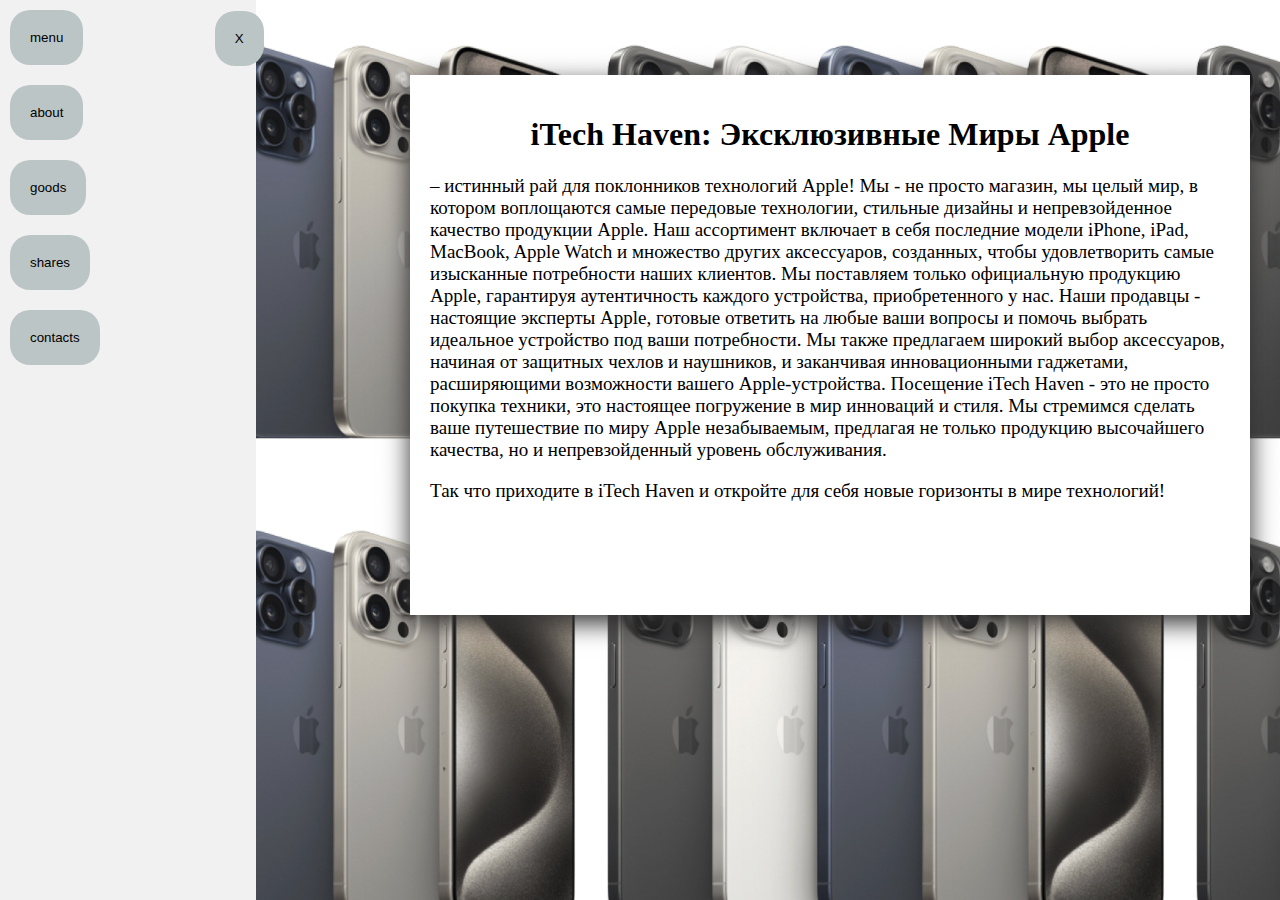
<file: index.html>
<!DOCTYPE html>
<html lang="en">
<head>
    <meta charset="UTF-8">
    <meta name="viewport" content="width=device-width, initial-scale=1.0">
    <title>Document</title>
    <link rel="stylesheet" href="style.css">
    <style>
        body{
            background-image: url(/img/aq.png);
        }
    </style>
</head>
<body>
    <div id="m" style="display:block;">
        <div><button><a href="/menu.html">menu</a></button></div>
    <div><button><a href="index.html">about</a></button></div>
    <div><button><a href="product.html">goods</a></button></div>
    <div><button><a href="shares.html">shares</a></button></div>
    <div><button><a href="cont.html">contacts</a></button></div>
    <div class="x">
        <button onclick='document.getElementById("m").style.display="none"'>X</button>
    </div>
    </div>
    <button id="but" onclick='document.getElementById("m").style.display="block"'>menu</button>
    </div>
    <div class="center">
        <h1>iTech Haven: Эксклюзивные Миры Apple</h1>
        <p class="p10"> – истинный рай для поклонников технологий Apple! Мы - не просто магазин, мы целый мир, в котором воплощаются самые передовые технологии, стильные дизайны и непревзойденное качество продукции Apple.

            Наш ассортимент включает в себя последние модели iPhone, iPad, MacBook, Apple Watch и множество других аксессуаров, созданных, чтобы удовлетворить самые изысканные потребности наших клиентов. Мы поставляем только официальную продукцию Apple, гарантируя аутентичность каждого устройства, приобретенного у нас.
            
            Наши продавцы - настоящие эксперты Apple, готовые ответить на любые ваши вопросы и помочь выбрать идеальное устройство под ваши потребности. Мы также предлагаем широкий выбор аксессуаров, начиная от защитных чехлов и наушников, и заканчивая инновационными гаджетами, расширяющими возможности вашего Apple-устройства.
            
            Посещение iTech Haven - это не просто покупка техники, это настоящее погружение в мир инноваций и стиля. Мы стремимся сделать ваше путешествие по миру Apple незабываемым, предлагая не только продукцию высочайшего качества, но и непревзойденный уровень обслуживания.
            
           </p>
           <p class="p10"> Так что приходите в iTech Haven и откройте для себя новые горизонты в мире технологий!</p>
    </div>
</body>
</html>
</file>
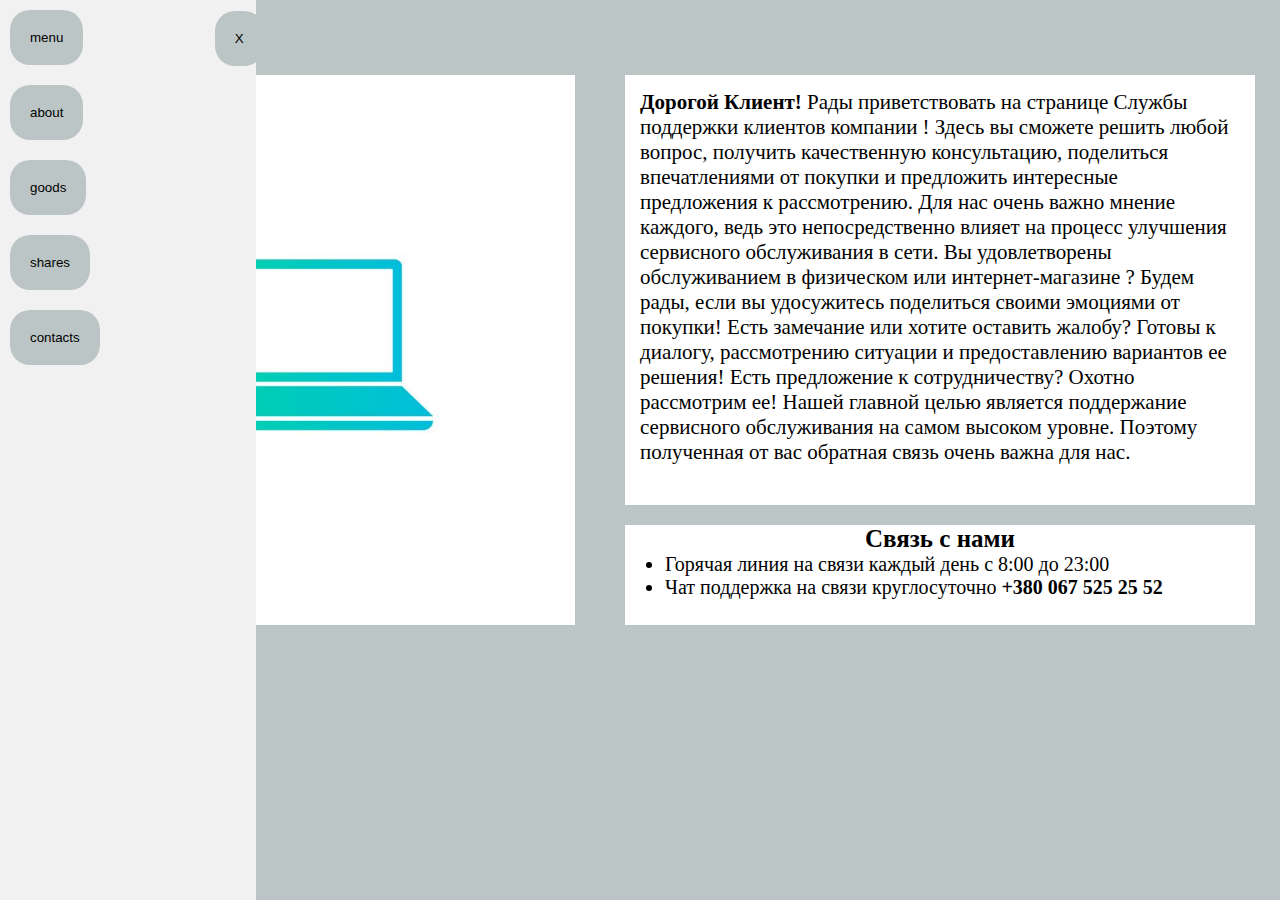
<file: cont.html>
<!DOCTYPE html>
<html lang="en">
<style>
    p, ul {
        margin: 0;
    }
    .contimg {
        height: 500px;
        width: 500px;
        padding: 20px;
    }

    .contdiv1 {
        background-color: white;
        height: 550px;
        width: 550px;

    }

    .contdiv2 {
        height: 400px;
        width: 600px;
        background-color: white;
        padding: 15px;
        margin-bottom: 20px;
      
    }

    .ddiv {
        display: flex;
        justify-content: space-around;
    }

     .contdiv3{
    background-color: white;
   height: 100px;
   
   }   
    .contp {
        font-size: 21px;
    }
    .div23{
        
    }
    ul{
        
        font-size: 20px;
    }
    .conth{
        font-size: 25px;
        text-align: center;
        font-weight: bold;
        
    } 
</style>

<head>
    <meta charset="UTF-8">
    <meta name="viewport" content="width=device-width, initial-scale=1.0">
    <title>Document</title>
    <link rel="stylesheet" href="style.css">
</head>

<body>
    <!-- nav panel start -->
    <div id="m" style="display:block;">
        <div><button><a href="/menu.html">menu</a></button></div>
        <div><button><a href="index.html">about</a></button></div>
        <div><button><a href="product.html">goods</a></button></div>
        <div><button><a href="shares.html">shares</a></button></div>
        <div><button><a href="cont.html">contacts</a></button></div>
        <div class="x">
            <button onclick='document.getElementById("m").style.display="none"'>X</button>
        </div>
    </div>
    <!-- nav panel end -->
    <button id="but" onclick='document.getElementById("m").style.display="block"'>menu</button>
    <div class="ddiv">
        <div class="contdiv1">
            <img class="contimg" src="/img/ersatzteil-_-_-_.jpg">
        </div>
        <div class="div23">
        <div class="contdiv2">
            <p class="contp"><b>Дорогой Клиент!</b>

                Рады приветствовать на странице Службы поддержки клиентов компании !
               
                Здесь вы сможете решить любой вопрос, получить качественную консультацию, поделиться впечатлениями от покупки и предложить интересные предложения к рассмотрению.
               
                Для нас очень важно мнение каждого, ведь это непосредственно влияет на процесс улучшения сервисного обслуживания в сети.
               
                Вы удовлетворены обслуживанием в физическом или интернет-магазине ? Будем рады, если вы удосужитесь поделиться своими эмоциями от покупки!
               
                Есть замечание или хотите оставить жалобу? Готовы к диалогу, рассмотрению ситуации и предоставлению вариантов ее решения!
               
                Есть предложение к сотрудничеству? Охотно рассмотрим ее!
               
                Нашей главной целью является поддержание сервисного обслуживания на самом высоком уровне. Поэтому полученная от вас обратная связь очень важна для нас.</p>
        </div>
        <div class="contdiv3">
            <p class="conth">Связь с нами</p>
          <ul>
            <li>Горячая линия на связи каждый день с 8:00 до 23:00</li>
            <li>Чат поддержка на связи круглосуточно <b>+380 067 525 25 52</b></li>
          </ul>
    </div>
    </div>
</body>

</html>
</file>
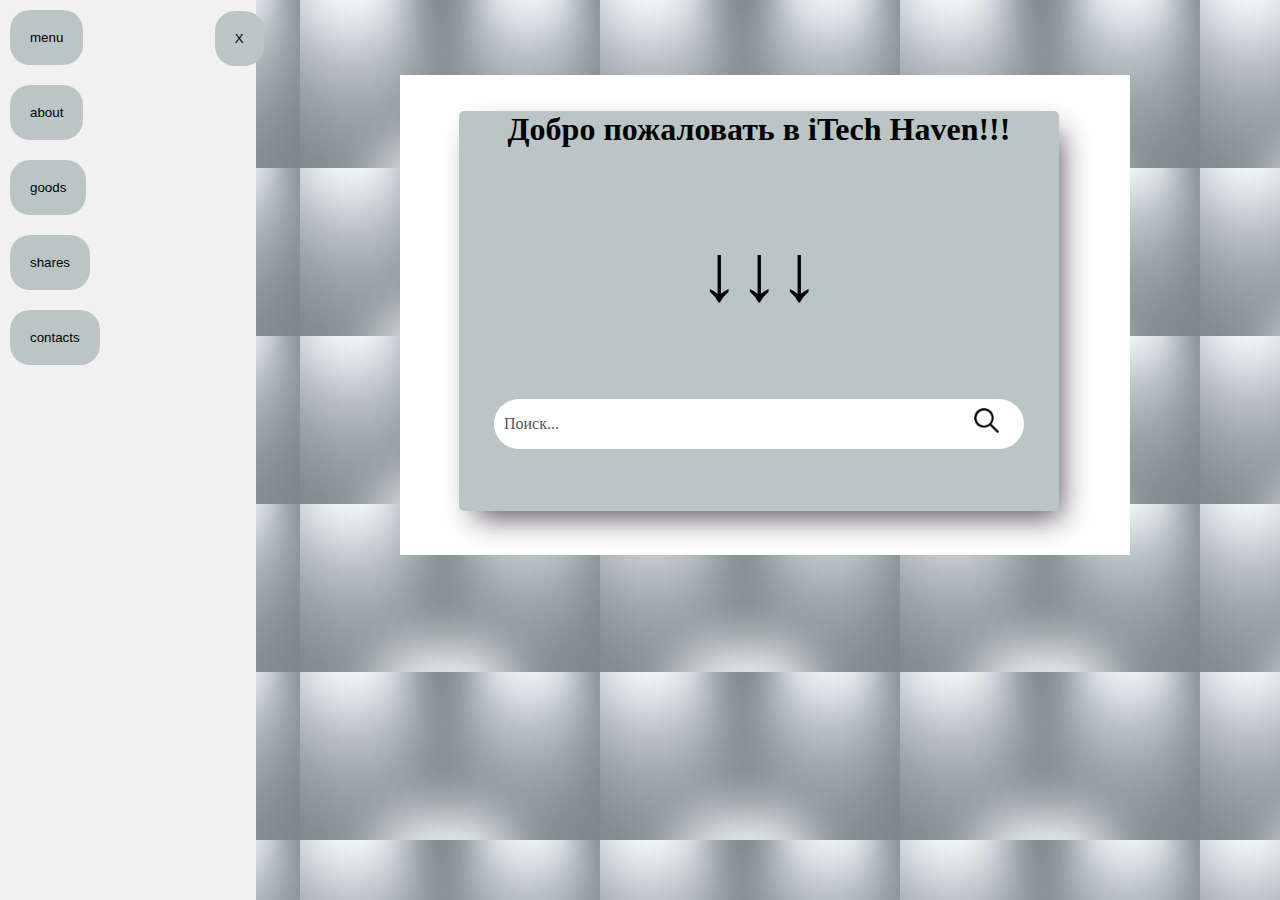
<file: menu.html>
<!DOCTYPE html>
<html lang="en">
<style>
    h1{
        color: rgb(0, 0, 0);
    }
    .st{
        text-align: center;
        font-size: 80px;
    }
    .poisk{
        height:50px;
        width: 530px;
        background-color: white;
        border-radius: 50px;
  margin-left: 35px; 
 
    }
    .p19{
        color: rgb(90, 85, 85);
        position: absolute;
        margin-bottom: 10px;
        margin-left: 10px;
    }
    .img11{
        height:25px ;
        width:25px ;
        position: absolute;
        margin-left: 480px;
        margin-top: 9px;
    }
.obj{
    background-color: rgb(255, 255, 255);
    height: 450px;
    width: 700px;
    margin-left: 400px;
    padding: 15px;
    ;
}
.obj2{
    background-color: rgb(188, 197, 197);
    height: 400px;
    width: 600px;
    margin-left: 44px;
    margin-bottom: 330px;
    border-radius: 5px;
    box-shadow:9px 14px 28px -7px rgba(92,82,92,1);
    
}
body{
    background-image: url(/img/00000000.jpg);
}
</style>
<head>
    <meta charset="UTF-8">
    <meta name="viewport" content="width=device-width, initial-scale=1.0">
    <title>Document</title>
    <link rel="stylesheet" href="style.css">
</head>

<body>
    
    <div id="m" style="display:block;">
        <div><button><a href="/menu.html">menu</a></button></div>
        <div><button><a href="index.html">about</a></button></div>
        <div><button><a href="product.html">goods</a></button></div>
        <div><button><a href="shares.html">shares</a></button></div>
        <div><button><a href="cont.html">contacts</a></button></div>
        <div class="x">
            <button onclick='document.getElementById("m").style.display="none"'>X</button>
        </div>
    </div>
    <button id="but" onclick='document.getElementById("m").style.display="block"'>menu</button>
    </div>
    <div class="obj">
        <div class="obj2">
    <h1>Добро пожаловать в iTech Haven!!!</h1>
    <p class="st">↓↓↓</p>
    <div class="poisk">
        <p class="p19">Поиск...</p>
        <img class="img11" src="/img/OIP.jpg">
    </div>
    </div>
</div>

    </body>
    </html>
</file>
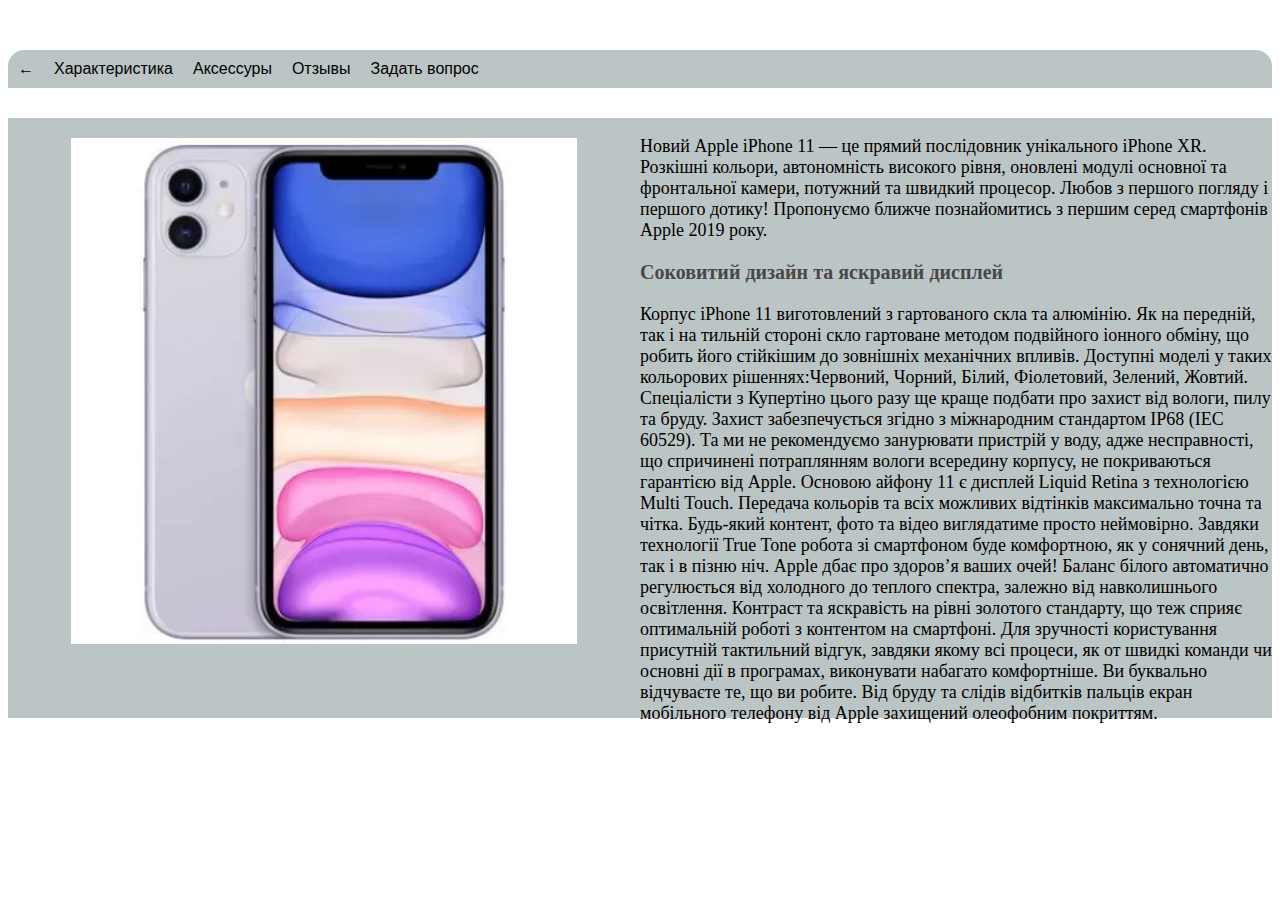
<file: pro.html>
<!DOCTYPE html>
<html lang="en">
<head>
    <meta charset="UTF-8">
    <meta name="viewport" content="width=device-width, initial-scale=1.0">
    <title>Document</title>
    <style>
        .div1{
background-color:  rgb(188, 197, 197);
margin-top: 50px;
display: flex;
border-radius:16px 16px 0px 0px;
margin-bottom: 30px;
        }
        .div1 a{
            text-decoration: none;
            color: black;
            font-family: Arial, Helvetica, sans-serif;
            padding: 10px;
            display: block;
        }
        .div2{
            background-color: rgb(188, 197, 197) ;
            width:700px ;
            height: 600px;
           
        }
        .div3{
            background-color:rgb(188, 197, 197);
            width:700px ;
            height: 600px;
        }
        .divo{
            display: flex;
            justify-content: space-between;
            
        }
        .div2 img{
            margin: 20px auto;
            width: 80%;
            display: block;
        }
        #v12{
            color: rgb(73, 72, 72);
        font-size: 20px;
        font-weight: bolder;
        }
        .t1{
font-size: 18px;
        }

    </style>
</head>
<body>
    <div class="div1">
        <a href="/shares.html">←</a>
        <a href="#">Характеристика</a>
        <a href="#">Аксессуры</a>
        <a href="#">Отзывы</a>
        <a href="#">Задать вопрос</a>
    </div>
    <div class="divo">
    <div class="div2"><img src="/img/2385715385.jpg"></div>
    <div class="div3">
        <p class="t1">Новий Apple iPhone 11 — це прямий послідовник унікального iPhone XR. Розкішні кольори, автономність високого рівня, оновлені модулі основної та фронтальної камери, потужний та швидкий процесор. Любов з першого погляду і першого дотику! Пропонуємо ближче познайомитись з першим серед смартфонів Apple 2019 року.


           <p id="v12"> Соковитий дизайн та яскравий дисплей</p>
            
            <p class="t1">Корпус iPhone 11 виготовлений з гартованого скла та алюмінію. Як на передній, так і на тильній стороні скло гартоване методом подвійного іонного обміну, що робить його стійкішим до зовнішніх механічних впливів. Доступні моделі у таких кольорових рішеннях:Червоний, Чорний, Білий, Фіолетовий, Зелений, Жовтий.
            
            Спеціалісти з Купертіно цього разу ще краще подбати про захист від вологи, пилу та бруду. Захист забезпечується згідно з міжнародним стандартом IP68 (IEC 60529). Та ми не рекомендуємо занурювати пристрій у воду, адже несправності, що спричинені потраплянням вологи всередину корпусу, не покриваються гарантією від Apple.
            
            Основою айфону 11 є дисплей Liquid Retina з технологією Multi Touch. Передача кольорів та всіх можливих відтінків максимально точна та чітка. Будь-який контент, фото та відео виглядатиме просто неймовірно.
            Завдяки технології True Tone робота зі смартфоном буде комфортною, як у сонячний день, так і в пізню ніч. Apple дбає про здоров’я ваших очей! Баланс білого автоматично регулюється від холодного до теплого спектра, залежно від навколишнього освітлення.
            
            Контраст та яскравість на рівні золотого стандарту, що теж сприяє оптимальній роботі з контентом на смартфоні. Для зручності користування присутній тактильний відгук, завдяки якому всі процеси, як от швидкі команди чи основні дії в програмах, виконувати набагато комфортніше. Ви буквально відчуваєте те, що ви робите. Від бруду та слідів відбитків пальців екран мобільного телефону від Apple захищений олеофобним покриттям.</p>
    </div>
</div>
</body>
</html>
</file>
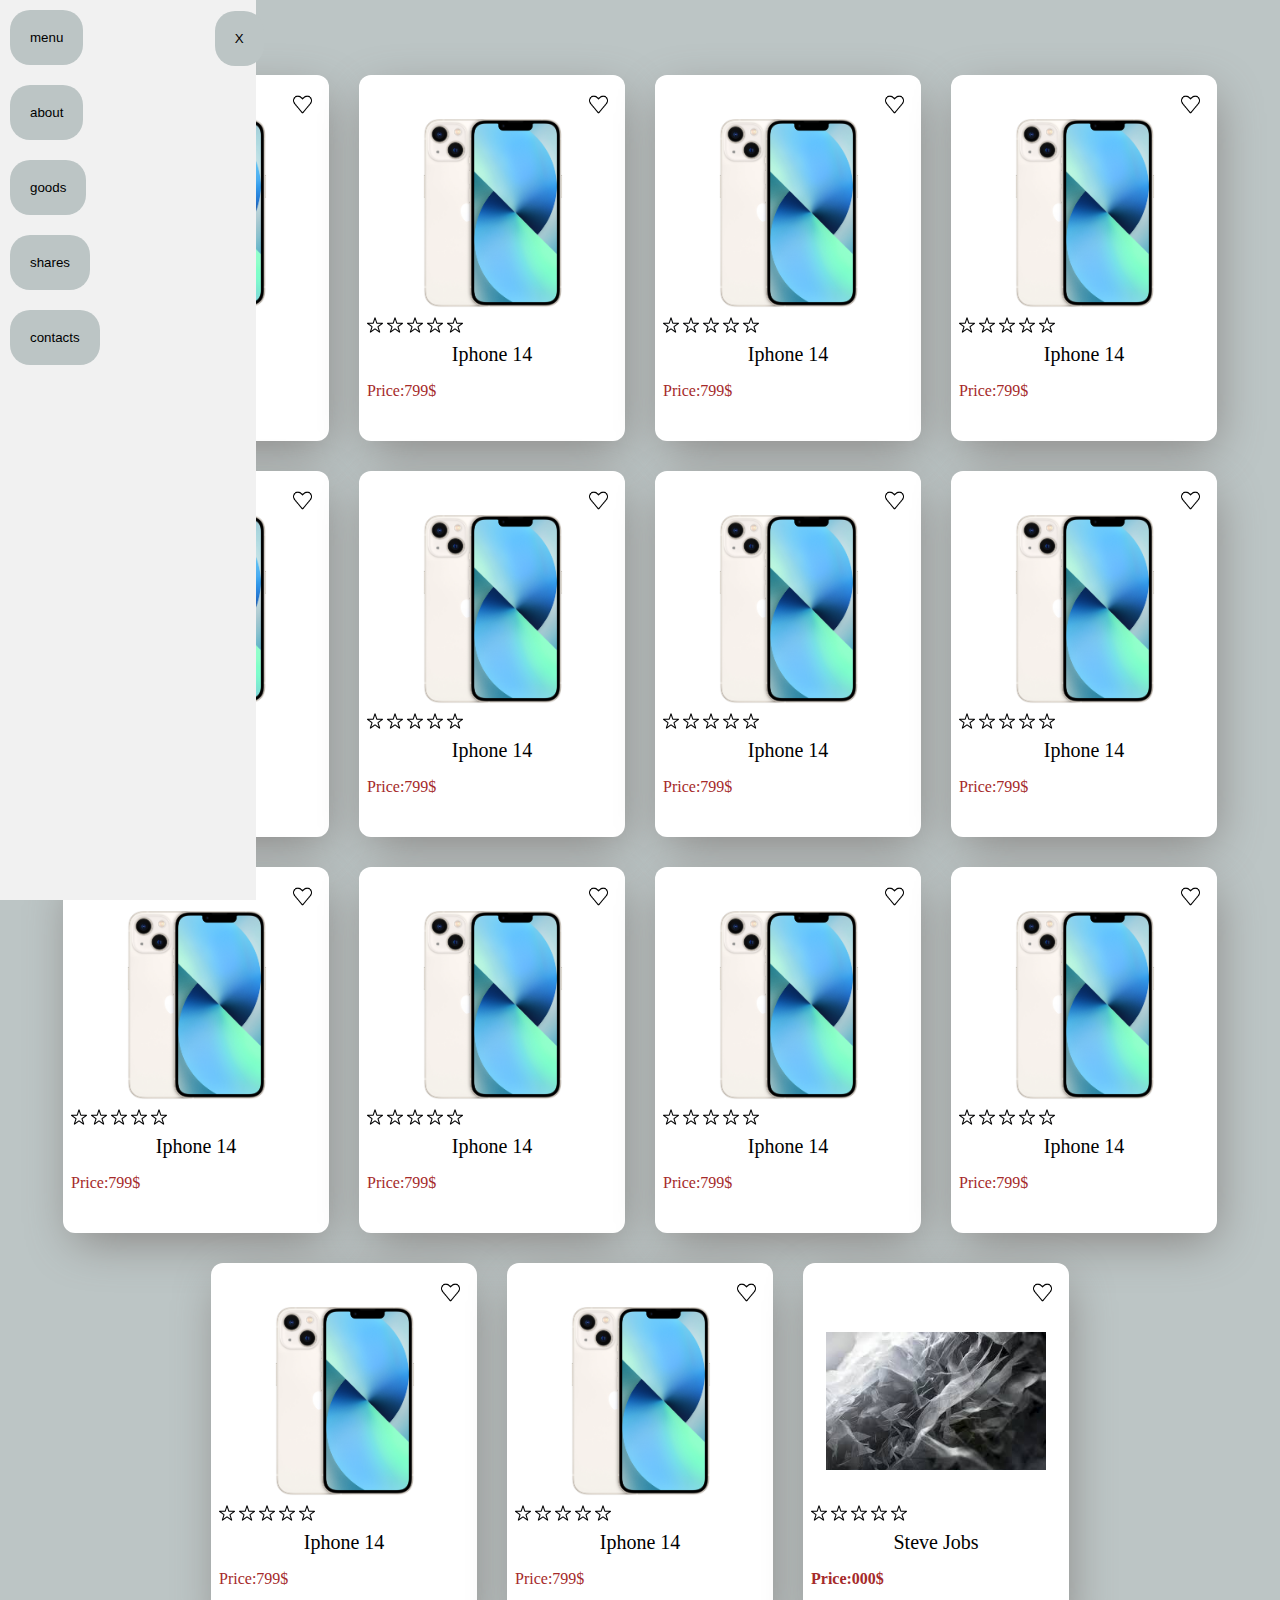
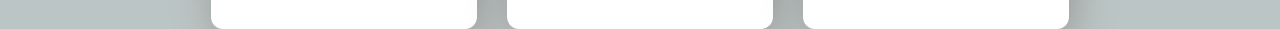
<file: product.html>
<!DOCTYPE html>
<html lang="en">

<head>
    <meta charset="UTF-8">
    <meta name="viewport" content="width=device-width, initial-scale=1.0">
    <title>Document</title>
    <link rel="stylesheet" href="style.css">
</head>

<body>
    <!-- nav panel start -->
    <div id="m" style="display:block;">
        <div><button><a href="/menu.html">menu</a></button></div>
        <div><button><a href="index.html">about</a></button></div>
        <div><button><a href="product.html">goods</a></button></div>
        <div><button><a href="shares.html">shares</a></button></div>
        <div><button><a href="cont.html">contacts</a></button></div>
        <div class="x">
            <button onclick='document.getElementById("m").style.display="none"'>X</button>
        </div>
    </div>
    <!-- nav panel end -->
    <button id="but" onclick='document.getElementById("m").style.display="block"'>menu</button>
    <img class="korzina" src="img/pngtree-shopping-cart-icon-png-image_5060874.jpg">
    <div class="products-container">
        <div class="products">
            <img class="im" src="/img/__2021-09-15_153859.png">
            <a href="/pro.html"><p class="title">Iphone 14</p></a>
            <p class="p1">Price:799$</p>
            <div class="stars">
                <img src="/img/13595.png">
                <img src="/img/13595.png">
                <img src="/img/13595.png">
                <img src="/img/13595.png">
                <img src="/img/13595.png">
                <img class="heart" src="/img/54966.png">
            </div>
        </div>
        <div class="products">
            <img class="im" src="/img/__2021-09-15_153859.png">
            <a href="/pro.html"><p class="title">Iphone 14</p></a>
            <p class="p1">Price:799$</p>
            <div class="stars">
                <img src="/img/13595.png">
                <img src="/img/13595.png">
                <img src="/img/13595.png">
                <img src="/img/13595.png">
                <img src="/img/13595.png">
                <img class="heart" src="/img/54966.png">
            </div>
        </div>
        <div class="products">
            <img class="im" src="/img/__2021-09-15_153859.png">
            <a href="/pro.html"><p class="title">Iphone 14</p></a>
            <p class="p1">Price:799$</p>
            <div class="stars">
                <img src="/img/13595.png">
                <img src="/img/13595.png">
                <img src="/img/13595.png">
                <img src="/img/13595.png">
                <img src="/img/13595.png">
                <img class="heart" src="/img/54966.png">
            </div>
        </div>
        <div class="products">
            <img class="im" src="/img/__2021-09-15_153859.png">
            <a href="/pro.html"><p class="title">Iphone 14</p></a>
            <p class="p1">Price:799$</p>
            <div class="stars">
                <img src="/img/13595.png">
                <img src="/img/13595.png">
                <img src="/img/13595.png">
                <img src="/img/13595.png">
                <img src="/img/13595.png">
                <img class="heart" src="/img/54966.png">
            </div>
        </div>
        <div class="products">
            <img class="im" src="/img/__2021-09-15_153859.png">
            <a href="/pro.html"><p class="title">Iphone 14</p></a>
            <p class="p1">Price:799$</p>
            <div class="stars">
                <img src="/img/13595.png">
                <img src="/img/13595.png">
                <img src="/img/13595.png">
                <img src="/img/13595.png">
                <img src="/img/13595.png">
                <img class="heart" src="/img/54966.png">
            </div>
        </div>
        <div class="products">
            <img class="im" src="/img/__2021-09-15_153859.png">
            <a href="/pro.html"><p class="title">Iphone 14</p></a>
            <p class="p1">Price:799$</p>
            <div class="stars">
                <img src="/img/13595.png">
                <img src="/img/13595.png">
                <img src="/img/13595.png">
                <img src="/img/13595.png">
                <img src="/img/13595.png">
                <img class="heart" src="/img/54966.png">
            </div>
        </div>
        <div class="products">
            <img class="im" src="/img/__2021-09-15_153859.png">
            <a href="/pro.html"><p class="title">Iphone 14</p></a>
            <p class="p1">Price:799$</p>
            <div class="stars">
                <img src="/img/13595.png">
                <img src="/img/13595.png">
                <img src="/img/13595.png">
                <img src="/img/13595.png">
                <img src="/img/13595.png">
                <img class="heart" src="/img/54966.png">
            </div>
        </div>
        <div class="products">
            <img class="im" src="/img/__2021-09-15_153859.png">
            <a href="/pro.html"><p class="title">Iphone 14</p></a>
            <p class="p1">Price:799$</p>
            <div class="stars">
                <img src="/img/13595.png">
                <img src="/img/13595.png">
                <img src="/img/13595.png">
                <img src="/img/13595.png">
                <img src="/img/13595.png">
                <img class="heart" src="/img/54966.png">
            </div>
        </div>
        <div class="products">
            <img class="im" src="/img/__2021-09-15_153859.png">
            <a href="/pro.html"><p class="title">Iphone 14</p></a>
            <p class="p1">Price:799$</p>
            <div class="stars">
                <img src="/img/13595.png">
                <img src="/img/13595.png">
                <img src="/img/13595.png">
                <img src="/img/13595.png">
                <img src="/img/13595.png">
                <img class="heart" src="/img/54966.png">
            </div>
        </div>
        <div class="products">
            <img class="im" src="/img/__2021-09-15_153859.png">
            <a href="/pro.html"><p class="title">Iphone 14</p></a>
            <p class="p1">Price:799$</p>
            <div class="stars">
                <img src="/img/13595.png">
                <img src="/img/13595.png">
                <img src="/img/13595.png">
                <img src="/img/13595.png">
                <img src="/img/13595.png">
                <img class="heart" src="/img/54966.png">
            </div>
        </div>
        <div class="products">
            <img class="im" src="/img/__2021-09-15_153859.png">
            <a href="/pro.html"><p class="title">Iphone 14</p></a>
            <p class="p1">Price:799$</p>
            <div class="stars">
                <img src="/img/13595.png">
                <img src="/img/13595.png">
                <img src="/img/13595.png">
                <img src="/img/13595.png">
                <img src="/img/13595.png">
                <img class="heart" src="/img/54966.png">
            </div>
        </div>
        <div class="products">
            <img class="im" src="/img/__2021-09-15_153859.png">
            <a href="/pro.html"><p class="title">Iphone 14</p></a>
            <p class="p1">Price:799$</p>
            <div class="stars">
                <img src="/img/13595.png">
                <img src="/img/13595.png">
                <img src="/img/13595.png">
                <img src="/img/13595.png">
                <img src="/img/13595.png">
                <img class="heart" src="/img/54966.png">
            </div>
        </div>
        <div class="products">
            <img class="im" src="/img/__2021-09-15_153859.png">
            <a href="/pro.html"><p class="title">Iphone 14</p></a>
            <p class="p1">Price:799$</p>
            <div class="stars">
                <img src="/img/13595.png">
                <img src="/img/13595.png">
                <img src="/img/13595.png">
                <img src="/img/13595.png">
                <img src="/img/13595.png">
                <img class="heart" src="/img/54966.png">
            </div>
        </div>
        <div class="products">
            <img class="im" src="/img/__2021-09-15_153859.png">
            <a href="/pro.html"><p class="title">Iphone 14</p></a>
            <p class="p1">Price:799$</p>
            <div class="stars">
                <img src="/img/13595.png">
                <img src="/img/13595.png">
                <img src="/img/13595.png">
                <img src="/img/13595.png">
                <img src="/img/13595.png">
                <img class="heart" src="/img/54966.png">
            </div>
        </div>
        <div class="products">
            <img class="im" src="/img/images.jpg">
            <a href="/pro.html"><p class="title">Steve Jobs</p></a>
            <p class="p1"><b>Price:000$</b></p>
            <div class="stars">
                <img src="/img/13595.png">
                <img src="/img/13595.png">
                <img src="/img/13595.png">
                <img src="/img/13595.png">
                <img src="/img/13595.png">
                <img class="heart" src="/img/54966.png">
            </div>
        </div>
    </div>

</body>

</html>
</file>
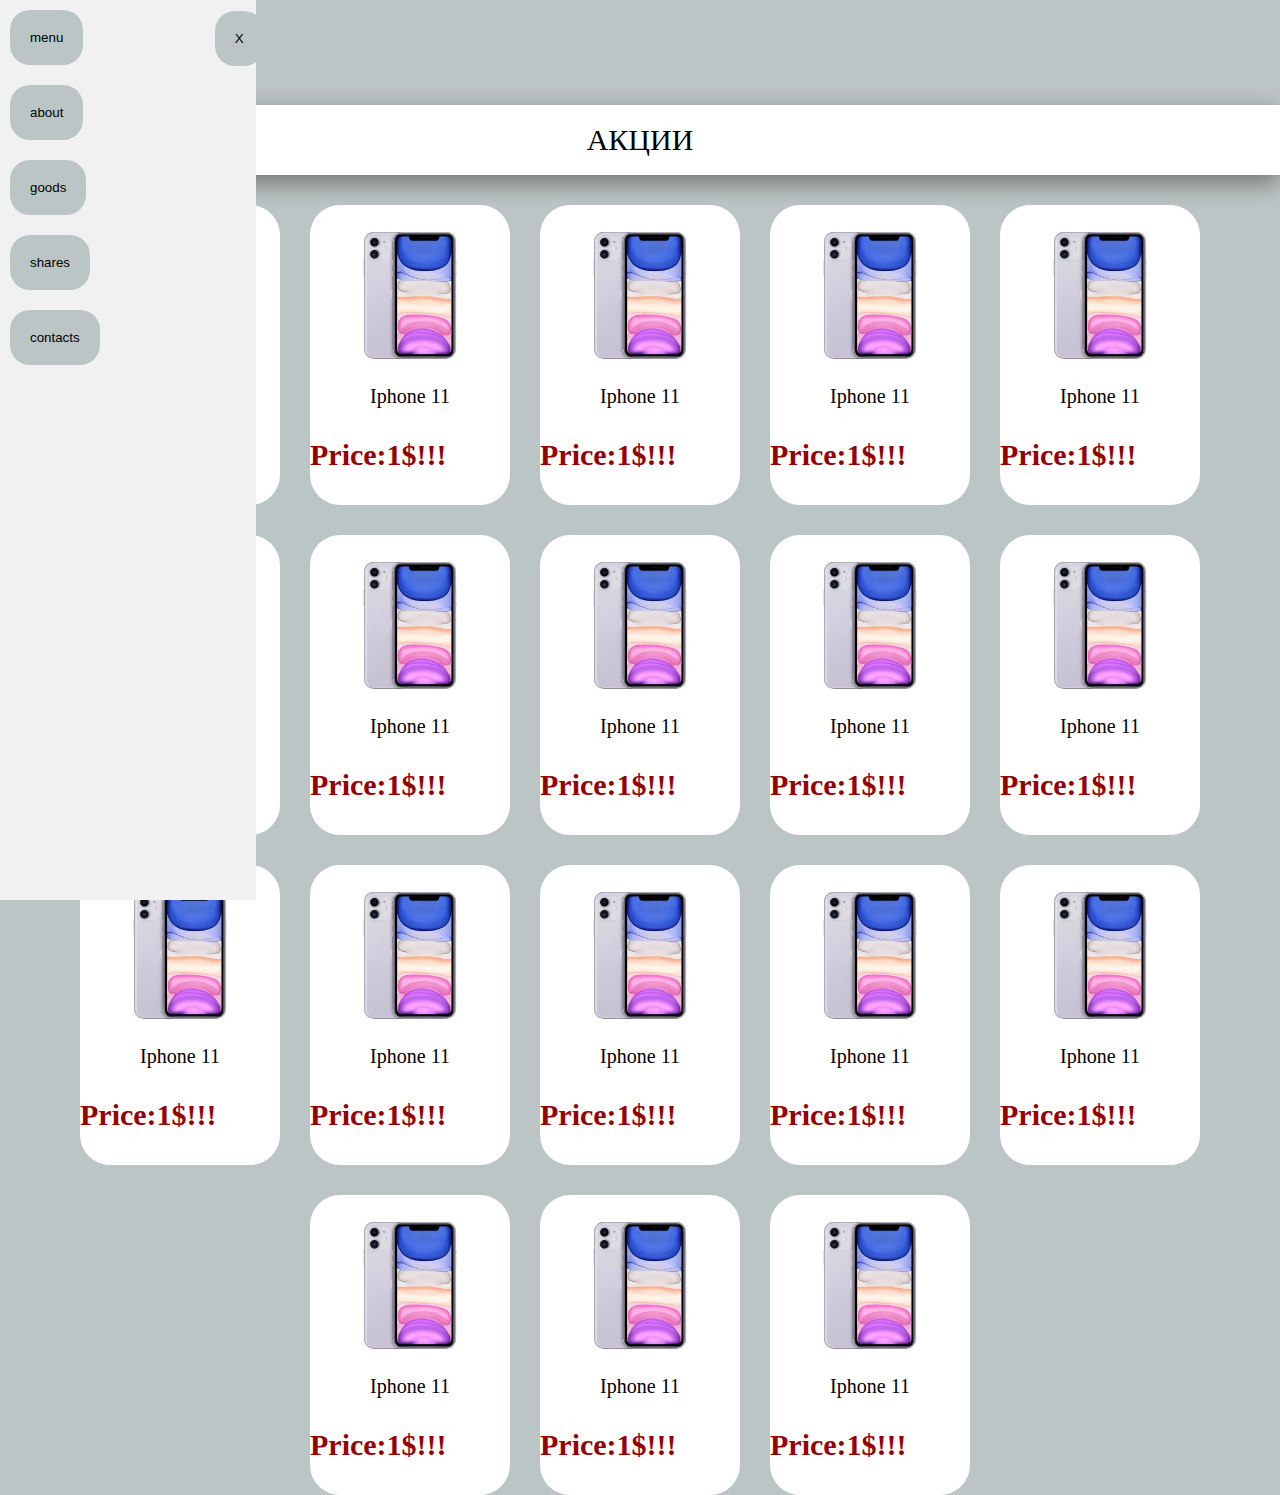
<file: shares.html>
<!DOCTYPE html>
<html lang="en">

<head>
    <meta charset="UTF-8">
    <meta name="viewport" content="width=device-width, initial-scale=1.0">
    <title>Document</title>
    <link rel="stylesheet" href="style.css">
</head>

<body>
    <div id="m" style="display:block;">
        <div><button><a href="/menu.html">menu</a></button></div>
        <div><button><a href="index.html">about</a></button></div>
        <div><button><a href="product.html">goods</a></button></div>
        <div><button><a href="shares.html">shares</a></button></div>
        <div><button><a href="cont.html">contacts</a></button></div>
        <div class="x">
            <button onclick='document.getElementById("m").style.display="none"'>X</button>
        </div>
    </div>
    <button id="but" onclick='document.getElementById("m").style.display="block"'>menu</button>
    </div>
    <div class="sharesdiv">
        <p class="sharesp">АКЦИИ</p>
    </div>
    <div class="shares-container">
        <div class="sharesblock">
            <img class="sharesimg" src="/img/2385715385.jpg">
             <a href="/pro.html"><p class="title">Iphone 11</p></a>
            <p class="pshares">Price:1$!!!</p>
        </div>
        <div class="sharesblock">
            <img class="sharesimg" src="/img/2385715385.jpg">
           <a href="/pro.html"><p class="title">Iphone 11</p></a>  
            <p class="pshares">Price:1$!!!</p>
        </div>
        <div class="sharesblock">
            <img class="sharesimg" src="/img/2385715385.jpg">
             <a href="/pro.html"><p class="title">Iphone 11</p></a>
            <p class="pshares">Price:1$!!!</p>
        </div>
        <div class="sharesblock">
            <img class="sharesimg" src="/img/2385715385.jpg">
            <a href="/pro.html"><p class="title">Iphone 11</p></a>
            <p class="pshares">Price:1$!!!</p>
        </div>
        <div class="sharesblock">
            <img class="sharesimg" src="/img/2385715385.jpg">
            <a href="/pro.html"><p class="title">Iphone 11</p></a>
            <p class="pshares">Price:1$!!!</p>
        </div>
        <div class="sharesblock">
            <img class="sharesimg" src="/img/2385715385.jpg">
            <a href="/pro.html"><p class="title">Iphone 11</p></a>
            <p class="pshares">Price:1$!!!</p>
        </div>
        <div class="sharesblock">
            <img class="sharesimg" src="/img/2385715385.jpg">
            <a href="/pro.html"><p class="title">Iphone 11</p></a>
            <p class="pshares">Price:1$!!!</p>
        </div>
        <div class="sharesblock">
            <img class="sharesimg" src="/img/2385715385.jpg">
            <a href="/pro.html"><p class="title">Iphone 11</p></a>
            <p class="pshares">Price:1$!!!</p>
        </div>
        <div class="sharesblock">
            <img class="sharesimg" src="/img/2385715385.jpg">
            <a href="/pro.html"><p class="title">Iphone 11</p></a>
            <p class="pshares">Price:1$!!!</p>
        </div>
        <div class="sharesblock">
            <img class="sharesimg" src="/img/2385715385.jpg">
            <a href="/pro.html"><p class="title">Iphone 11</p></a>
            <p class="pshares">Price:1$!!!</p>
        </div>
        <div class="sharesblock">
            <img class="sharesimg" src="/img/2385715385.jpg">
            <a href="/pro.html"><p class="title">Iphone 11</p></a>
            <p class="pshares">Price:1$!!!</p>
        </div>
        <div class="sharesblock">
            <img class="sharesimg" src="/img/2385715385.jpg">
            <a href="/pro.html"><p class="title">Iphone 11</p></a>
            <p class="pshares">Price:1$!!!</p>
        </div>
        <div class="sharesblock">
            <img class="sharesimg" src="/img/2385715385.jpg">
            <a href="/pro.html"><p class="title">Iphone 11</p></a>
            <p class="pshares">Price:1$!!!</p>
        </div>
        <div class="sharesblock">
            <img class="sharesimg" src="/img/2385715385.jpg">
            <a href="/pro.html"><p class="title">Iphone 11</p></a>
            <p class="pshares">Price:1$!!!</p>
        </div>
        <div class="sharesblock">
            <img class="sharesimg" src="/img/2385715385.jpg">
            <a href="/pro.html"><p class="title">Iphone 11</p></a>
            <p class="pshares">Price:1$!!!</p>
        </div>
        <div class="sharesblock">
            <img class="sharesimg" src="/img/2385715385.jpg">
            <a href="/pro.html"><p class="title">Iphone 11</p></a>
            <p class="pshares">Price:1$!!!</p>
        </div>
        <div class="sharesblock">
            <img class="sharesimg" src="/img/2385715385.jpg">
            <a href="/pro.html"><p class="title">Iphone 11</p></a>
            <p class="pshares">Price:1$!!!</p>
        </div>
        <div class="sharesblock">
            <img class="sharesimg" src="/img/2385715385.jpg">
            <a href="/pro.html"><p class="title">Iphone 11</p></a>
            <p class="pshares">Price:1$!!!</p>
        </div>
      
    </div>
</body>
</html>
</file>
<file: style.css>
body{
    background-color: rgb(188, 197, 197);
    margin: 0;
    
}
#m{
    position: absolute;
    height: 100vh;
    width: 20%;
    right: 80%;
    background-color: rgb(241, 241, 241);
    display: none;
    z-index: 30;
    position: fixed;
}
.x{
    position: absolute;
    top: 1px;
    left: 80%;
}
button{
    margin: 10px;
    padding: 20px;
    cursor: pointer;
    background-color: rgb(188, 197, 197);
    border-radius: 20px;
    outline-style:none;
    border: none;
    
}
a{
    color: black;
    text-decoration: none;
}
#but{
    margin: 10px;
    padding: 20px;
    cursor: pointer;
    background-color: rgb(255, 255, 255);
    border-radius: 20px;
    outline-style:none;
    border: none;
 
}
.center{
    width: 800px;
    height: 500px;
    color: rgb(0, 0, 0);
    background-color: rgb(255, 255, 255);
    position: absolute;
    left: 410px;
    box-shadow:0px 8px 24px rgb(49, 48, 48);
    padding: 20px;
}
.products{
    background-color: rgb(255, 255, 255);
    height: 350px;
    width: 250px;
    border-radius: 12px;
    position: relative;
    padding: 8px;
    box-shadow: 4px 14px 48px -7px rgba(135,132,130,1);
}
.im{
    height:230px ;
    width:220px ;
    object-fit: contain;
    padding: 15px;
    display: block;
    margin: 0 auto;
}
.title{
        text-align: center;
      margin: 0;
      padding-top: 0px;
      font-size: 20px;
      font-style:inherit;
}
.p1{
    color: brown;
   
}
img{
    height: 16px;
    width: 16px;
}
.stars{
    display: block;
    margin-top: -99px;

}
.heart{
    position: absolute;
    height: 19px;
    width: 19px;
    top: 20px;
    left: 230px;
}
.p10{
    color: black;
    font-size: 19px;
}
.products-container{
    display: flex;
    flex-wrap: wrap;
    gap:30px;
    justify-content: center;
   
}
.sharesp{
    text-align: center;
    font-size: 30px;
}
.sharesdiv{
    height: 70px;
    background-color: white;
    line-height: 70px;
 margin-bottom: 30px;
 box-shadow:0px 8px 24px rgb(117, 115, 115);

    
}
.sharesblock{
    width:200px;
    height:300px;
    background-color: rgb(255, 255, 255);
    border-radius: 30px;
}
.shares-container{
    display: flex;
    flex-wrap: wrap;
    gap:30px;
    justify-content: center;
}
.sharesimg{
    width: 130px;
    height: 150px;
    object-fit: contain;
    padding: 15px;
    display: block;
    margin: 0 auto;
}
.pshares{
    color: rgb(150, 0, 0);
    font-size: 30px;
    font-weight: bolder;
}
h1{
    text-align: center;
}
.korzina{
    width: 60px;
    height: 60px;
    position: absolute;
    margin-top:9px ;
    margin-left: 1320px;
    border-radius: 50px;
}
</file>
